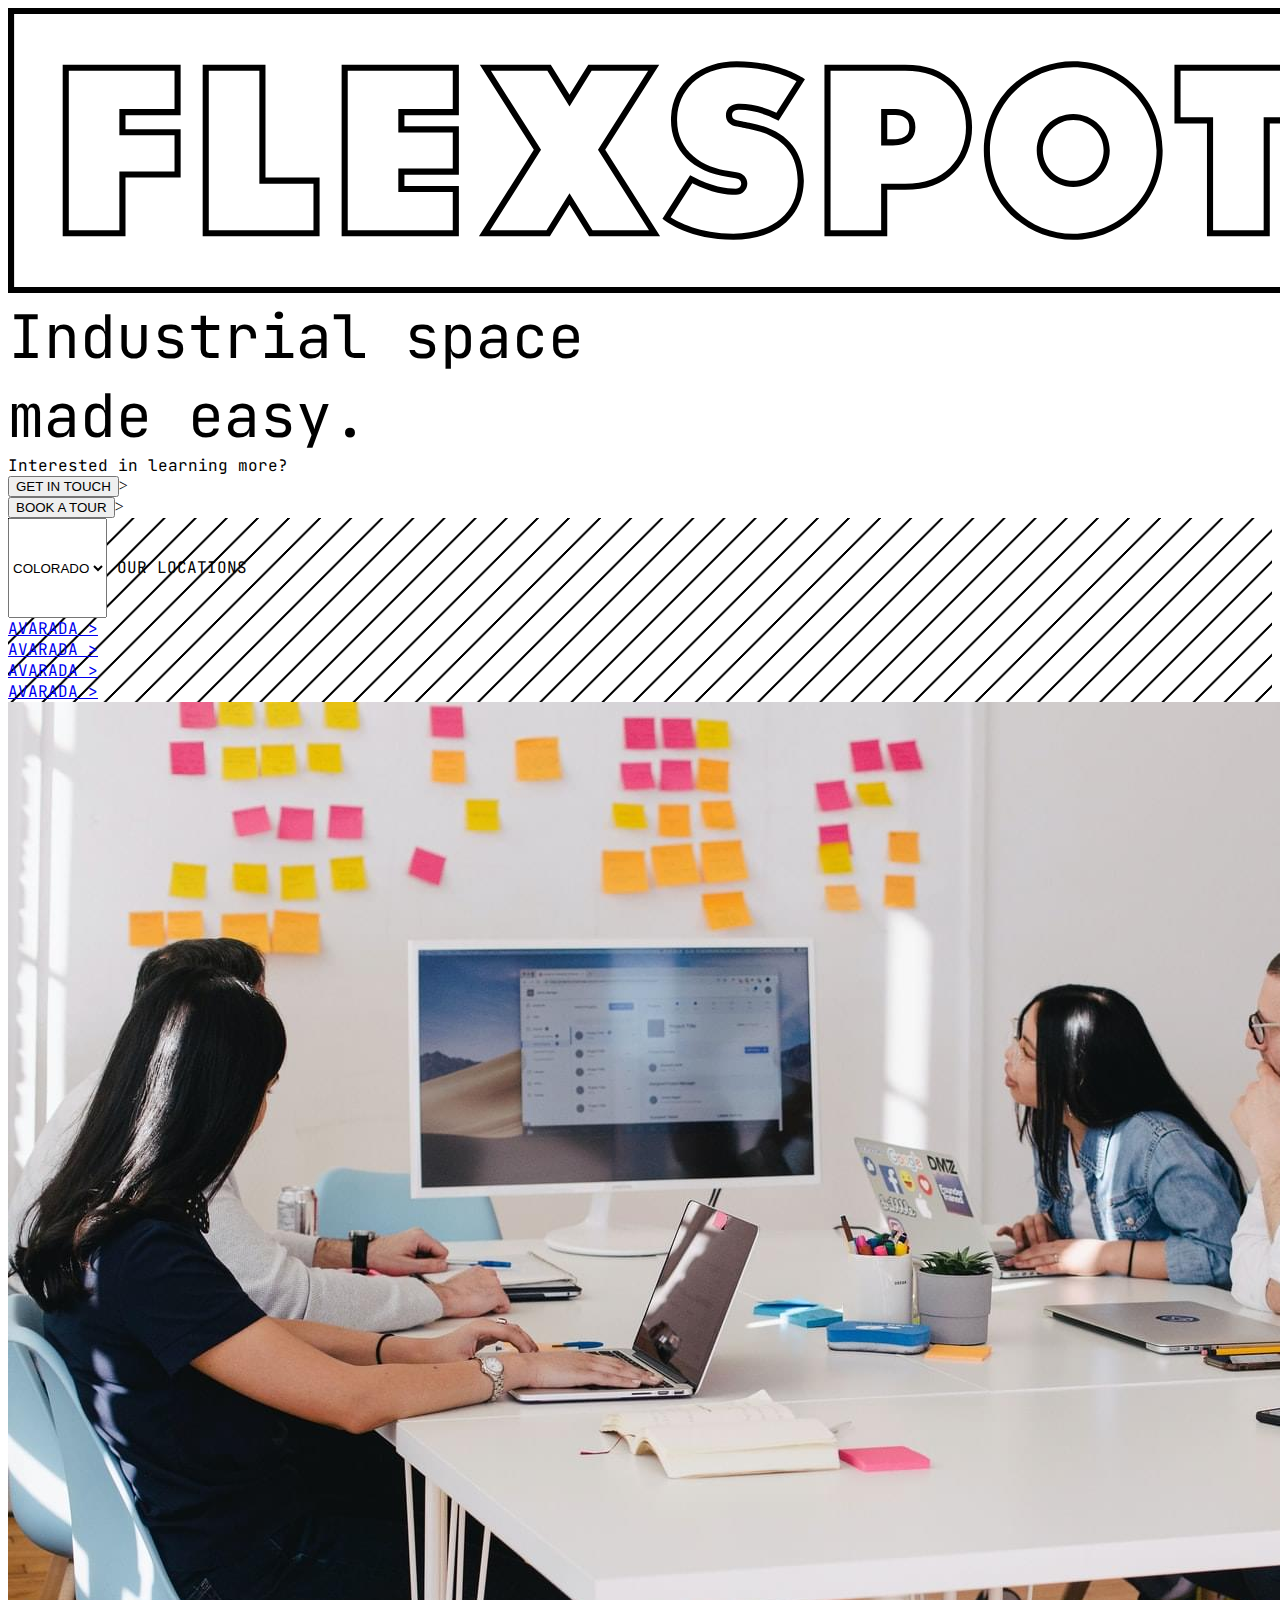
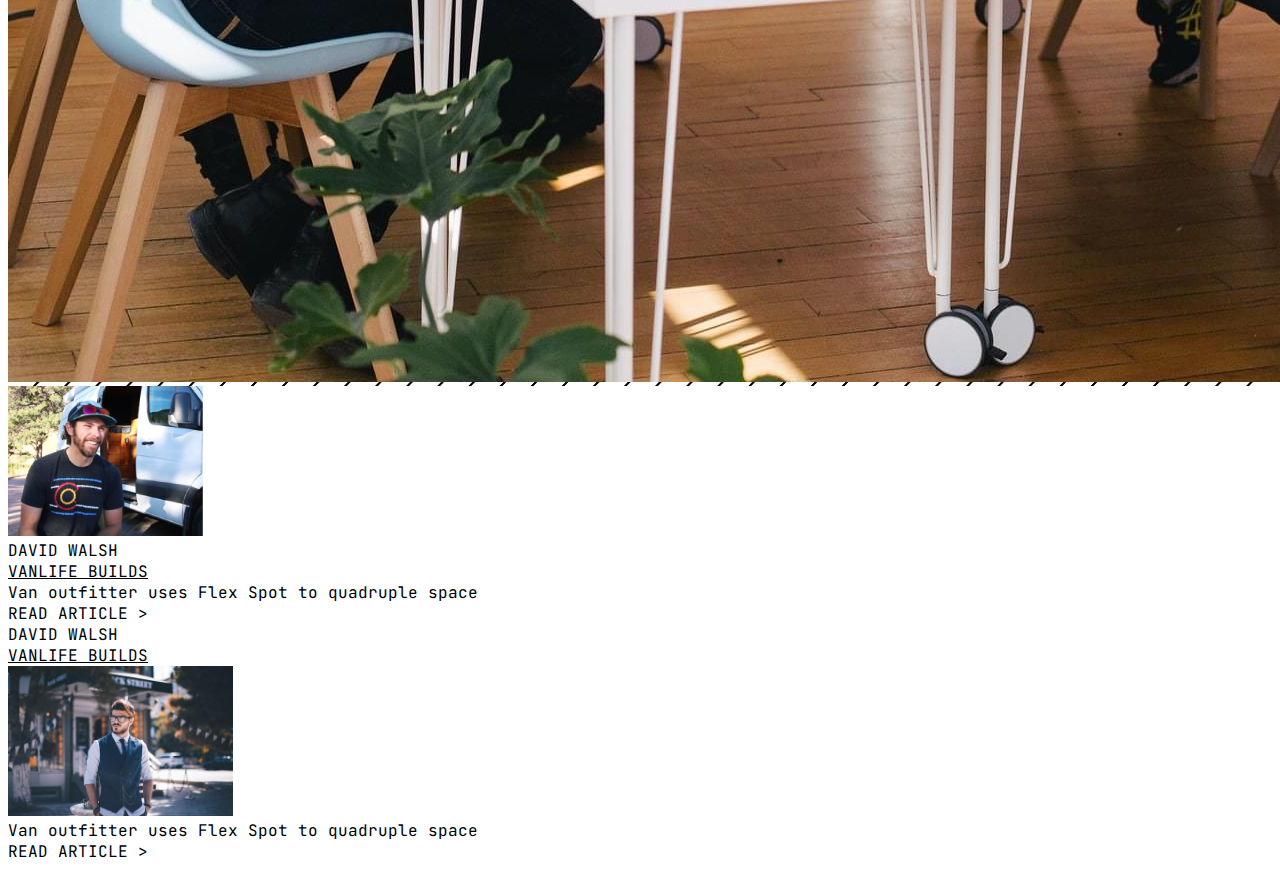
<file: index.html>
<!doctype html>
<html lang="en">

<head>
    <title>Home Page</title>
    <!-- Required meta tags -->
    <meta charset="utf-8">
    <meta name="viewport" content="width=device-width, initial-scale=1, shrink-to-fit=no">

    <!-- Bootstrap CSS -->
    <link href="https://cdn.jsdelivr.net/npm/bootstrap@5.1.1/dist/css/bootstrap.min.css" rel="stylesheet"
        integrity="sha384-F3w7mX95PdgyTmZZMECAngseQB83DfGTowi0iMjiWaeVhAn4FJkqJByhZMI3AhiU" crossorigin="anonymous">
    <link rel="preconnect" href="https://fonts.googleapis.com">
    <link rel="preconnect" href="https://fonts.gstatic.com" crossorigin>
    <link href="https://fonts.googleapis.com/css2?family=JetBrains+Mono&display=swap" rel="stylesheet">
    <link rel="stylesheet" href="/css/site.css">
    <script type="text/javascript" src="/js/site.js"></script>
</head>

<body>
    <div class="container-fluid h-100 ">
        <div class="row mt-2 ms-5">

            <!--left column main-->
            <div class="col-8">
                <div class="row">
                    <!--inner row for logo and header below it-->
                    <div class="col-8 pe-3">
                        <div class="row">
                            <div class="col-12">
                                <img class="img-fluid" src="img/FSLogo.svg">
                            </div>
                        </div>
                        <div class="row mt-5 ms-4">
                            <div class="col-12 lh-1 monofont">
                                <span class="mt-5 fw-bold" style="font-size: 60px;">Industrial space <br> made
                                    easy.</span>
                            </div>
                        </div>
                    </div>
                    <!--interested in more black box-->
                    <div class="col-4 bg-dark">
                        <div class="row gy-4">
                            <div class="col-12  text-center text-wrap fs-2 pt-4 lh-1"><span
                                    class="text-white monofont">Interested in learning more?</span></div>
                            <div class="col-12 mt-5 ps-5 pe-5"><button type="button" href="#"
                                    class="btn btn-primary w-100 h-100 fw-bold">GET IN TOUCH</button>></button></div>
                            <div class="col-12  ps-5 pe-5"><button type="button" href="#"
                                    class="btn btn-outline-light w-100 h-100 fw-bold">BOOK A TOUR</button>></div>
                        </div>
                    </div>
                </div>
                <div class="row stripedbg mt-5 ps-4 pt-4 pe-4 pb-5">
                    <div class="col-8">
                        <div class="row">
                            <div class="col-12">
                                <div class="form-floating monofont">
                                    <select class="form-select form-select-lg fs-1 fw-bold" style="height: 100px;" id="floatingSelect" aria-label="">
                                      <option value="COLORADO" selected>COLORADO</option>
                                      <option value="AVARDA">AVARDA</option>                                      
                                    </select>
                                    <label for="floatingSelect">OUR LOCATIONS</label>
                                  </div>
                            </div>
                        </div>
                        <div class="row monofont mt-5">
                            <div class="col-6"><a href="arvadaLocDetails.html" target="_blank" style="height: 70px;" class="btn btn-lg btn-dark w-100 text-start d-flex flex-column justify-content-center" type="button">AVARADA ></a></div>
                            <div class="col-6"><a href="arvadaLocDetails.html" target="_blank" style="height: 70px;" class="btn btn-lg btn-dark w-100 text-start d-flex flex-column justify-content-center" type="button">AVARADA ></a></div>
                        </div>
                        <div class="row monofont mt-3">
                            <div class="col-6"><a href="arvadaLocDetails.html" target="_blank" style="height: 70px;" class="btn btn-lg btn-dark w-100 text-start d-flex flex-column justify-content-center" type="button">AVARADA ></a></div>
                            <div class="col-6"><a href="arvadaLocDetails.html" target="_blank" style="height: 70px;" class="btn btn-lg btn-dark w-100 text-start d-flex flex-column justify-content-center" type="button">AVARADA ></a></div>
                        </div>
                    </div>
                    <div class="col-4">
                        <div class="row">
                            <div class="col">
                                <img src="img/middle image.jpg" class="img-fluid ps-5">
                            </div>
                        </div>
                    </div>
                </div>
            </div>


            <!--right column side bar-->
            <div class="col-3 ms-5">
                <div class="row h-50">
                    <div class="col border border-dark border-5">
                        <div class="row pt-3">
                            <div class="col-8 ">
                                <img style="height:150px;" src="img/topright img.png" class="img-fluid">
                            </div>
                            <div class="col-4 monofont ">
                                <div class="row mt-4">
                                    <div class="col-12">
                                        <span >DAVID WALSH</span>
                                    </div>
                                </div>
                                <div class="row mt-4">
                                    <div class="col-12">
                                        <span ><a style="color:black;" href="https://brian-flexspot-ittisafur.vercel.app/#">VANLIFE BUILDS</a></span>
                                    </div>
                                </div>
                            </div>
                        </div>
                        <div class="row">
                            <div class="col-12 pe-5 pt-4 ps-4 mb-4">
                                <span class="text-wrap monofont fw-bold fs-4">Van outfitter uses
                                    Flex Spot to quadruple space</span> 
                            </div>
                            <div class="col-12 ps-4 pb-2">
                                <span class="text-wrap monofont fw-bold"><a style="color:black; text-decoration: none;" href="https://brian-flexspot-ittisafur.vercel.app/#" >READ ARTICLE ></a></span>
                            </div>
                        </div>
                    </div>
                </div>
                <div class="row pt-2 h-50">
                    <div class="col  border border-dark border-5">
                        <div class="row pt-3">                           
                            <div class="col-4 monofont ">
                                <div class="row mt-4">
                                    <div class="col-12">
                                        <span >DAVID WALSH</span>
                                    </div>
                                </div>
                                <div class="row mt-4">
                                    <div class="col-12">
                                        <span ><a style="color:black;" href="https://brian-flexspot-ittisafur.vercel.app/#">VANLIFE BUILDS</a></span>
                                    </div>
                                </div>
                            </div>
                            <div class="col-8 ">
                                <img style="height:150px;" src="/img/bottom right image.jpg" class="img-fluid">
                            </div>
                        </div>
                        <div class="row">
                            <div class="col-12 pe-5 pt-4 ps-4 mb-4">
                                <span class="text-wrap monofont fw-bold fs-4">Van outfitter uses
                                    Flex Spot to quadruple space</span> 
                            </div>
                            <div class="col-12 ps-4 pb-2">
                                <span class="text-wrap monofont fw-bold"><a style="color:black; text-decoration: none;" href="https://brian-flexspot-ittisafur.vercel.app/#">READ ARTICLE ></a></span>
                            </div>
                        </div>
                    </div>
                </div>
            </div>


        </div>
    </div>

    <!-- Bootstrap JS -->
    <script src="https://cdn.jsdelivr.net/npm/bootstrap@5.1.1/dist/js/bootstrap.bundle.min.js"
        integrity="sha384-/bQdsTh/da6pkI1MST/rWKFNjaCP5gBSY4sEBT38Q/9RBh9AH40zEOg7Hlq2THRZ" crossorigin="anonymous">
    </script>
</body>

</html>
</file>
<file: css/site.css>
.monofont {

    font-family: 'JetBrains Mono', monospace;
}

.stripedbg {
    background-image: linear-gradient(135deg, #000000 4.55%, #ffffff 4.55%, #ffffff 50%, #000000 50%, #000000 54.55%, #ffffff 54.55%, #ffffff 100%);
background-size: 31.11px 31.11px;
animation: moveIt 20s linear infinite;
}
@keyframes moveIt {
  from {background-position: bottom left;}
  to {background-position: top right;}
}

/* Set the size of the div element that contains the map */
#map {
  height: 400px;
  /* The height is 400 pixels */
  width: 100%;
  /* The width is the width of the web page */
}
</file>
